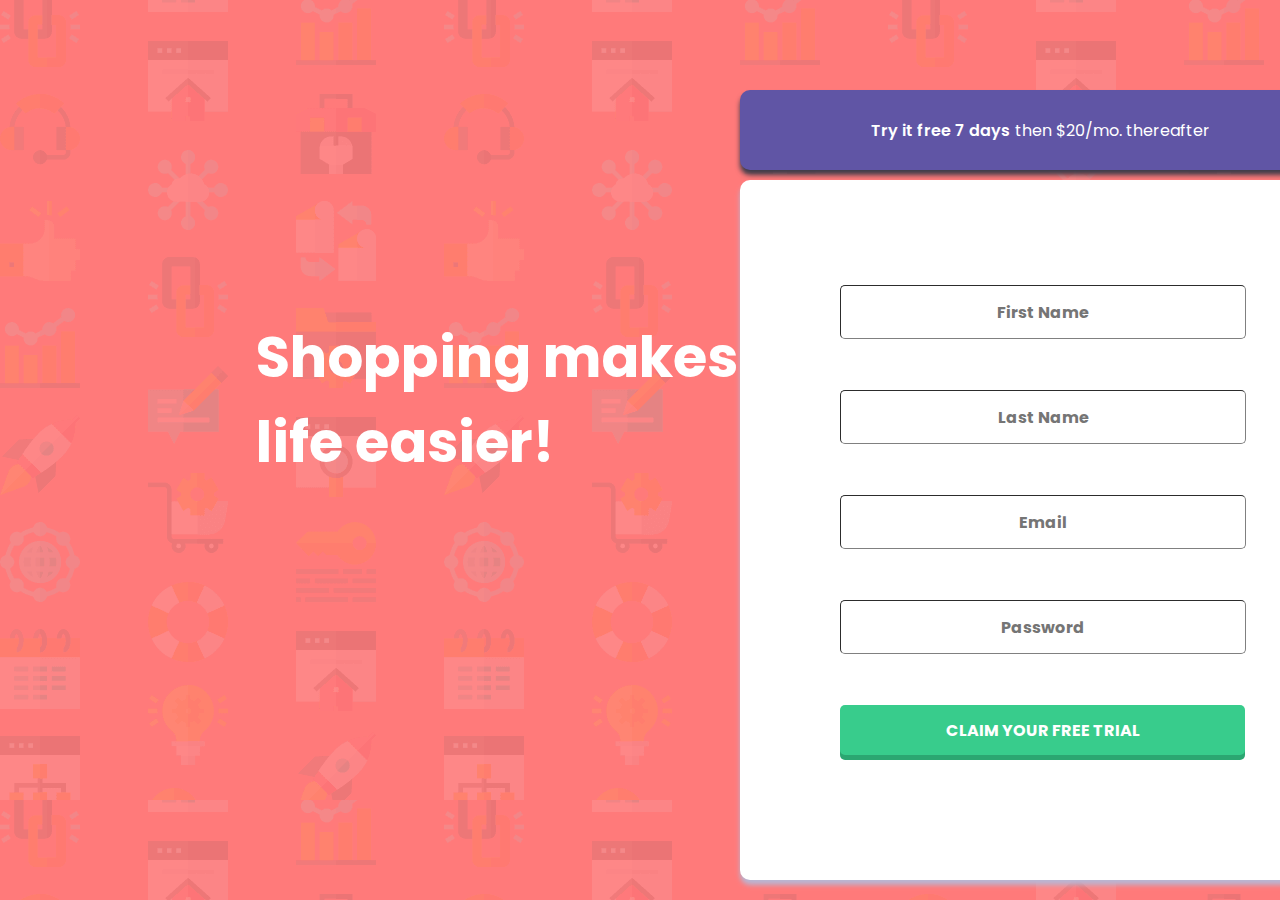
<file: templates/registerPage.html>
<!DOCTYPE html>
<html lang="en">
  <head>
    <meta charset="UTF-8" />
    <meta name="viewport" content="width=device-width, initial-scale=1.0" />
   

    <link rel="preconnect" href="https://fonts.googleapis.com" />
    <link rel="preconnect" href="https://fonts.gstatic.com" crossorigin />
    <link
      href="https://fonts.googleapis.com/css2?family=Poppins:wght@700&display=swap"
      rel="stylesheet"
    />
    <link
      href="https://fonts.googleapis.com/css2?family=Poppins:wght@400;700&display=swap"
      rel="stylesheet"
    />

    <script src="/static/javascript/app.js" defer></script>

    <title>Register</title>

    <link rel="stylesheet" href="/static/css/registerPage.css" />
  </head>
  <body>
    <div class="text_div">
      <p id="title">Shopping makes<br/>life easier!</p>
      <p id="maintext"><br />
      </p>
    </div>
    <div class="info"><span id="bolder">Try it free 7 days</span><span id="text" style="margin-left: 5px">then $20/mo. thereafter</span></div>
    <form class="outer">
      <input type="text" id="name"  class="inputs" placeholder="First Name">
      <input type="text" id="lname" class="inputs" placeholder="Last Name">
      <input type="text" id="email" class="inputs" placeholder="Email">
      <input type="password" id="password" class="inputs" placeholder="Password">
      <button type="button" id="btn">CLAIM YOUR FREE TRIAL</button>
    </form>
  </body>
</html>

<!-- 
Learn to code by watching others See how experienced developers solve
    problems in real-time. Watching scripted tutorials is great, but
    understanding how developers think is invaluable. Try it free 7 days then
    $20/mo. thereafter First Name Last Name Email Address Password Claim your
    free trial By clicking the button, you are agreeing to our Terms and
    Services -->
</file>
<file: static/css/registerPage.css>
* {
    margin: 0%;
  }
  
  body {
    background-image: url(/static/images/bg-intro-desktop.png);
    background-color: hsl(0, 100%, 74%);
  }
  
  #title {
    position: absolute;
    font-family: "Poppins", sans-serif;
    font-size: 56px;
    color: white;
    top: 35%;
    left: 20%;
    font-weight: 700;
  }
  
  #maintext {
    position: absolute;
    font-family: "Poppins", sans-serif;
    left: 20%;
    top: 55%;
    font-size: 16px;
    font-weight: 400;
    color: white;
  }
  
  .outer {
    position: absolute;
    background-color: white;
    top: 20%;
    left: 50%;
    width: 600px;
    height: 700px;
    border-radius: 10px;
    box-shadow: 0px 5px 5px hsl(246, 25%, 77%);
    display: flex;
    flex-direction: column;
    display: flex;
    align-items: center;
  }
  
  .info {
    position: absolute;
    background-color: hsl(248, 32%, 49%);
    justify-content: center;
    display: flex;
    align-items: center;
    top: 10%;
    left: 50%;
    width: 600px;
    height: 80px;
    border-radius: 10px;
    box-shadow: 0px 5px 5px hsl(249, 10%, 26%);
    font-size: 16px;
    font-family: "Poppins", sans-serif;
    color: white;
    font-weight: 400;
  }
  
  #bolder {
    font-weight: 600;
  }
  
  .inputs {
    position: absolute;
    left: 100px;
    width: 400px;
    height: 50px;
    top: 70%;
    border-radius: 5px;
    border-width: 1px;
    border-color: gray;
    font-family: "Poppins", sans-serif;
    font-weight: 700;
    text-align: center;
    font-size: 16px;
    outline: none;
  }
  
  .inputs:focus {
    border-color: hsl(248, 32%, 49%);
  }
  #name {
    top: 105px;
  }
  
  #lname {
    top: 210px;
  }
  
  #email {
    top: 315px;
  }
  
  #password {
    top: 420px;
  }
  
  #btn {
    position: absolute;
    left: 100px;
    width: 405px;
    height: 50px;
    top: 525px;
    border-radius: 5px;
    border-width: 1px;
    border-color: gray;
    font-family: "Poppins", sans-serif;
    font-weight: 700;
    text-align: center;
    font-size: 16px;
    background-color: hsl(154, 59%, 51%);
    border-color: hsl(154, 59%, 51%);
    border: none;
    color: white;
    box-shadow: 0px 5px hsl(154, 59%, 41%);
    
  }
  
  
  
  @media (min-width : 821px) and (max-width : 1660px) {
  
  
    @keyframes responsive-text{
      0%{
        left: 20%;
      }
      100%{
        left: 5%;
      }
    }
  
    @keyframes responsive-outer {
      0%{
        
      }
      100%
      {
        margin-left: 0px;
      }
    }
  
    #title{
      animation: responsive-text 1s forwards;
    } 
    #maintext{
      animation: responsive-text 1s forwards;
    } 
    .outer{
      margin-left: 100px;
      animation: responsive-outer 1s forwards;
    }
    .info{
      margin-left: 100px;
      animation: responsive-outer 1s forwards;
    }
  }
  
  @media  only screen and (max-width : 820px){
    #title{
      top: 5%;
      left: 50%;
      width: 50%;
      transform: translateX(-50%);
      text-align: center;
      font-size: 22px;
    }
    #maintext{
      top: 15%;
      left: 50%;
      width: 50%;
      transform: translateX(-50%);
      text-align: center;
      font-size: 12px;
    }
    .outer{
      left: 5%;
      top: 45%;
      max-width: 100%;
      width: 90%;
    }
    .info{
      left: 5%;
      top: 35%;
      display: flex;
      font-size: 15px;
      max-width: 100%;
      flex-direction: column;
      width: 90%;
    }
    .inputs{
      left: 50%;
      transform: translateX(-50%);
      width: 50%;
      font-size: 10px;
    }
    #btn{
      left: 50%;
      transform: translateX(-50%);
      width: 50%;
      font-size: 10px;
    }
  
  }
</file>
